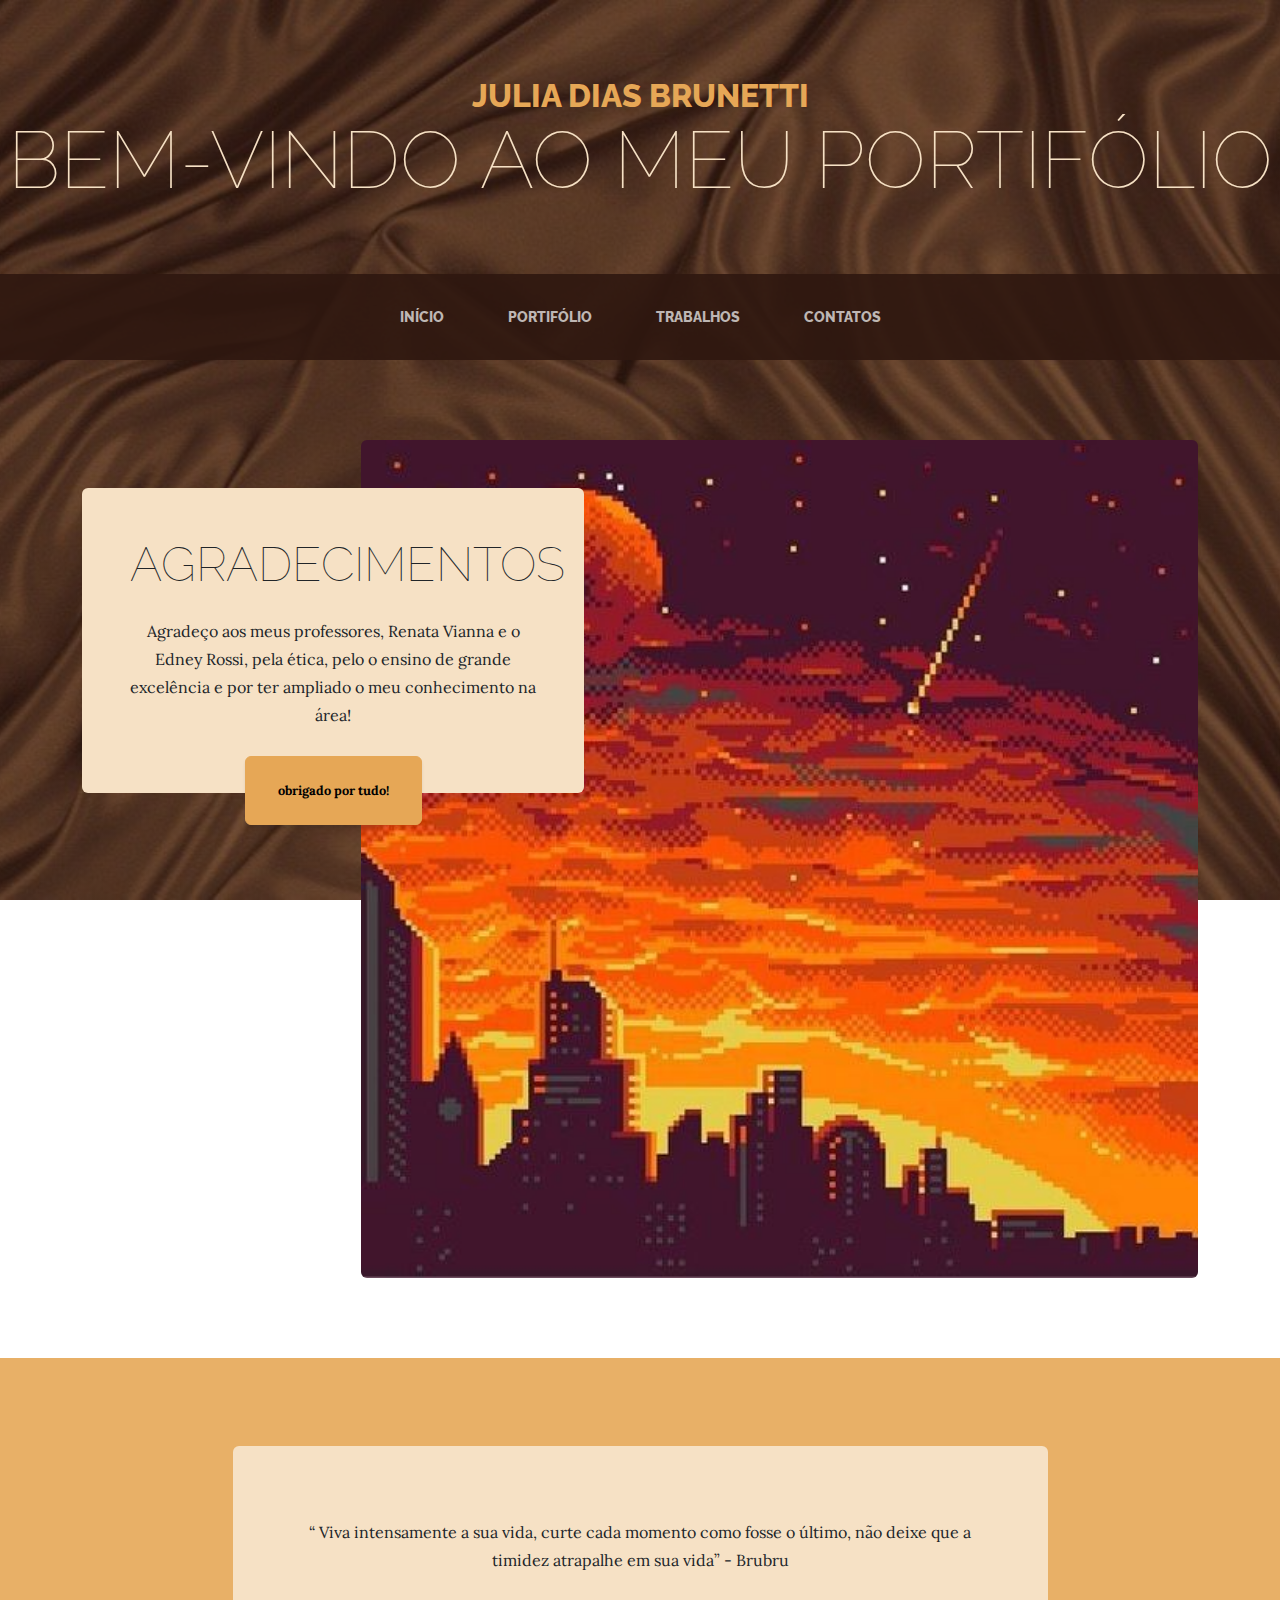
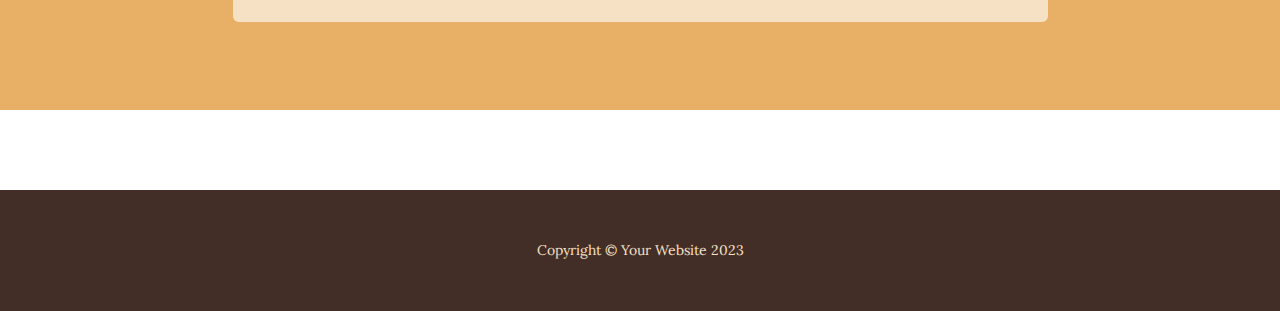
<file: index.html>
<!DOCTYPE html>
<html lang="PT-BR">
    <head>
        <meta charset="utf-8" />
        <meta name="viewport" content="width=device-width, initial-scale=1, shrink-to-fit=no" />
        <meta name="description" content="" />
        <meta name="author" content="" />
        <title>my portfolio - Start Bootstrap Theme</title>
        <link rel="icon" type="image/x-icon" href="assets/favicon.ico" />
        <!-- Google fonts-->
        <link href="https://fonts.googleapis.com/css?family=Raleway:100,100i,200,200i,300,300i,400,400i,500,500i,600,600i,700,700i,800,800i,900,900i" rel="stylesheet" />
        <link href="https://fonts.googleapis.com/css?family=Lora:400,400i,700,700i" rel="stylesheet" />
        <!-- Core theme CSS (includes Bootstrap)-->
        <link href="css/styles.css" rel="stylesheet" />
    </head>
    <body>
        <header>
            <h1 class="site-heading text-center text-faded d-none d-lg-block">
                <span class="site-heading-upper text-primary mb-3">JULIA DIAS BRUNETTI</span>
                <span class="site-heading-lower">BEM-VINDO AO MEU PORTIFÓLIO</span>
            </h1>
        </header>
        <!-- Navigation-->
        <nav class="navbar navbar-expand-lg navbar-dark py-lg-4" id="mainNav">
            <div class="container">
                <a class="navbar-brand text-uppercase fw-bold d-lg-none" href="index.html">Start Bootstrap</a>
                <button class="navbar-toggler" type="button" data-bs-toggle="collapse" data-bs-target="#navbarSupportedContent" aria-controls="navbarSupportedContent" aria-expanded="false" aria-label="Toggle navigation"><span class="navbar-toggler-icon"></span></button>
                <div class="collapse navbar-collapse" id="navbarSupportedContent">
                    <ul class="navbar-nav mx-auto">
                        <li class="nav-item px-lg-4"><a class="nav-link text-uppercase" href="index.html">Início</a></li>
                        <li class="nav-item px-lg-4"><a class="nav-link text-uppercase" href="about.html">portifólio</a></li>
                        <li class="nav-item px-lg-4"><a class="nav-link text-uppercase" href="products.html">Trabalhos</a></li>
                        <li class="nav-item px-lg-4"><a class="nav-link text-uppercase" href="store.html">Contatos</a></li>
                    </ul>
                </div>
            </div>
        </nav>
        <section class="page-section clearfix">
            <div class="container">
                <div class="intro">
                    <img class="intro-img img-fluid mb-3 mb-lg-0 rounded" src="assets/img/inicio2.jpg" alt="..." />
                    <div class="intro-text left-0 text-center bg-faded p-5 rounded">
                        <h2 class="section-heading mb-4">
                            <span class="section-heading-lower">AGRADECIMENTOS</span>
                        </h2>
                        <p class="mb-3">Agradeço aos meus professores, Renata Vianna e o Edney Rossi, pela ética, pelo o ensino de grande excelência e por ter ampliado o meu conhecimento na área!</p>
                        <div class="intro-button mx-auto"><a class="btn btn-primary btn-xl" href="#!">obrigado por tudo!</a></div>
                    </div>
                </div>
            </div>
        </section>
        <section class="page-section cta">
            <div class="container">
                <div class="row">
                    <div class="col-xl-9 mx-auto">
                        <div class="cta-inner bg-faded text-center rounded">
                            <h2 class="section-heading mb-4">
                                
                            </h2>
                            <p class="mb-0">   “ Viva intensamente a sua vida, curte cada momento como fosse o último, não deixe que a timidez atrapalhe em sua vida” 
                                - Brubru</p>
                        </div>
                    </div>
                </div>
            </div>
        </section>
        <footer class="footer text-faded text-center py-5">
            <div class="container"><p class="m-0 small">Copyright &copy; Your Website 2023</p></div>
        </footer>
        <!-- Bootstrap core JS-->
        <script src="https://cdn.jsdelivr.net/npm/bootstrap@5.2.3/dist/js/bootstrap.bundle.min.js"></script>
        <!-- Core theme JS-->
        <script src="js/scripts.js"></script>
    </body>
</html>
</file>
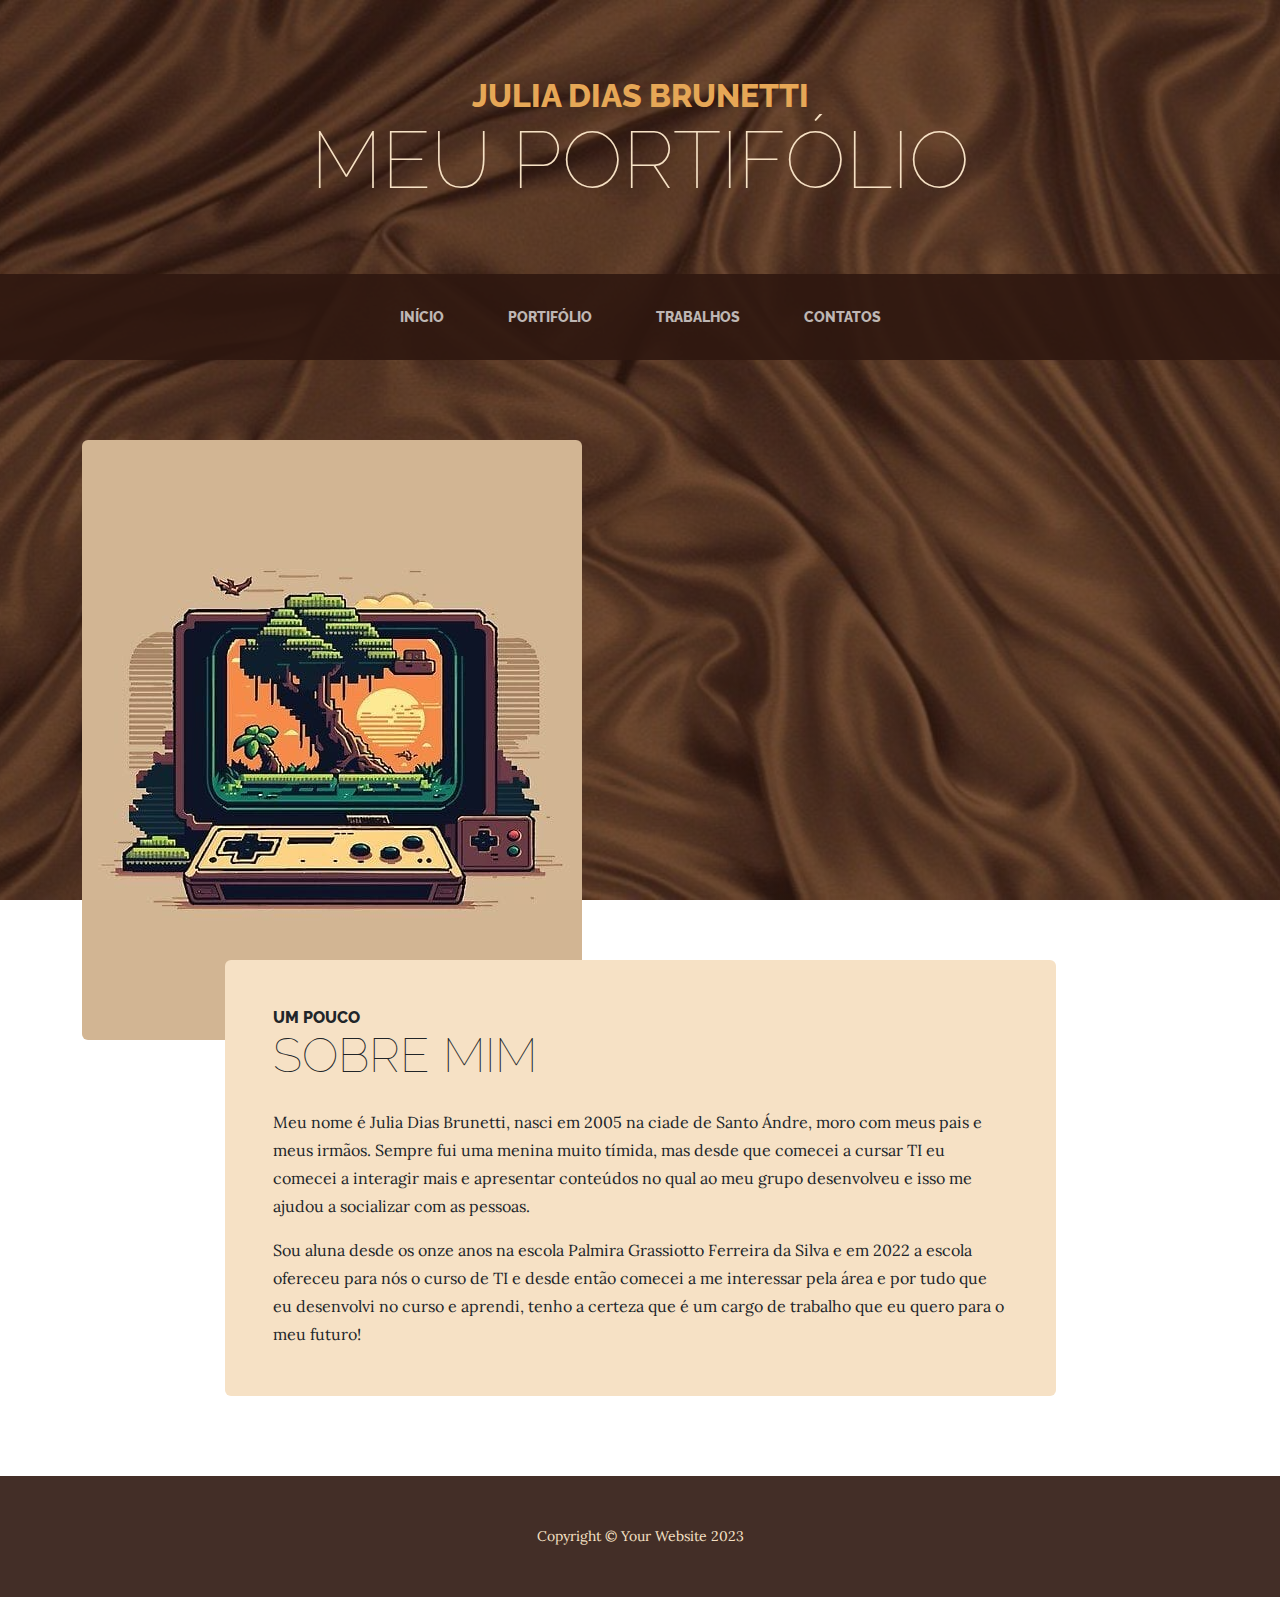
<file: about.html>
<!DOCTYPE html>
<html lang="pt-br">
    <head>
        <meta charset="utf-8" />
        <meta name="viewport" content="width=device-width, initial-scale=1, shrink-to-fit=no" />
        <meta name="description" content="" />
        <meta name="author" content="" />
        <title>Business Casual - Start Bootstrap Theme</title>
        <link rel="icon" type="image/x-icon" href="assets/favicon.ico" />
        <!-- Google fonts-->
        <link href="https://fonts.googleapis.com/css?family=Raleway:100,100i,200,200i,300,300i,400,400i,500,500i,600,600i,700,700i,800,800i,900,900i" rel="stylesheet" />
        <link href="https://fonts.googleapis.com/css?family=Lora:400,400i,700,700i" rel="stylesheet" />
        <!-- Core theme CSS (includes Bootstrap)-->
        <link href="css/styles.css" rel="stylesheet" />
    </head>
    <body>
        <header>
            <h1 class="site-heading text-center text-faded d-none d-lg-block">
                <span class="site-heading-upper text-primary mb-3">julia dias brunetti</span>
                <span class="site-heading-lower">meu portifólio</span>
            </h1>
        </header>
        <!-- Navigation-->
        <nav class="navbar navbar-expand-lg navbar-dark py-lg-4" id="mainNav">
            <div class="container">
                <a class="navbar-brand text-uppercase fw-bold d-lg-none" href="index.html">Start Bootstrap</a>
                <button class="navbar-toggler" type="button" data-bs-toggle="collapse" data-bs-target="#navbarSupportedContent" aria-controls="navbarSupportedContent" aria-expanded="false" aria-label="Toggle navigation"><span class="navbar-toggler-icon"></span></button>
                <div class="collapse navbar-collapse" id="navbarSupportedContent">
                    <ul class="navbar-nav mx-auto">
                        <li class="nav-item px-lg-4"><a class="nav-link text-uppercase" href="index.html">Início</a></li>
                        <li class="nav-item px-lg-4"><a class="nav-link text-uppercase" href="about.html">Portifólio</a></li>
                        <li class="nav-item px-lg-4"><a class="nav-link text-uppercase" href="products.html">Trabalhos</a></li>
                        <li class="nav-item px-lg-4"><a class="nav-link text-uppercase" href="store.html">Contatos</a></li>
                    </ul>
                </div>
            </div>
        </nav>
        <section class="page-section about-heading">
            <div class="container">
                <img class="img-fluid rounded about-heading-img mb-3 mb-lg-0" src="assets/img/fundo2.jpeg" alt="..." />
                <div class="about-heading-content">
                    <div class="row">
                        <div class="col-xl-9 col-lg-10 mx-auto">
                            <div class="bg-faded rounded p-5">
                                <h2 class="section-heading mb-4">
                                    <span class="section-heading-upper">UM POUCO</span>
                                    <span class="section-heading-lower">SOBRE MIM</span>
                                </h2>
                                <p>Meu nome é Julia Dias Brunetti, nasci em 2005 na ciade de Santo Ándre, moro com meus pais e meus irmãos. Sempre fui uma menina muito tímida, mas desde que comecei a cursar TI eu comecei a interagir mais e apresentar conteúdos no qual ao meu grupo desenvolveu e isso me ajudou a socializar com as pessoas. </p>
                                <p class="mb-0">
                                    <em></em>
                                    Sou aluna desde os onze anos na escola Palmira Grassiotto Ferreira da Silva e em 2022 a escola ofereceu para nós o curso de TI e desde então comecei a me interessar pela área e por tudo que eu desenvolvi no curso e aprendi, tenho a certeza que é um cargo de trabalho que eu quero para o meu futuro!
                                </p>
                            </div>
                        </div>
                    </div>
                </div>
            </div>
        </section>
        <footer class="footer text-faded text-center py-5">
            <div class="container"><p class="m-0 small">Copyright &copy; Your Website 2023</p></div>
        </footer>
        <!-- Bootstrap core JS-->
        <script src="https://cdn.jsdelivr.net/npm/bootstrap@5.2.3/dist/js/bootstrap.bundle.min.js"></script>
        <!-- Core theme JS-->
        <script src="js/scripts.js"></script>
    </body>
</html>
</file>
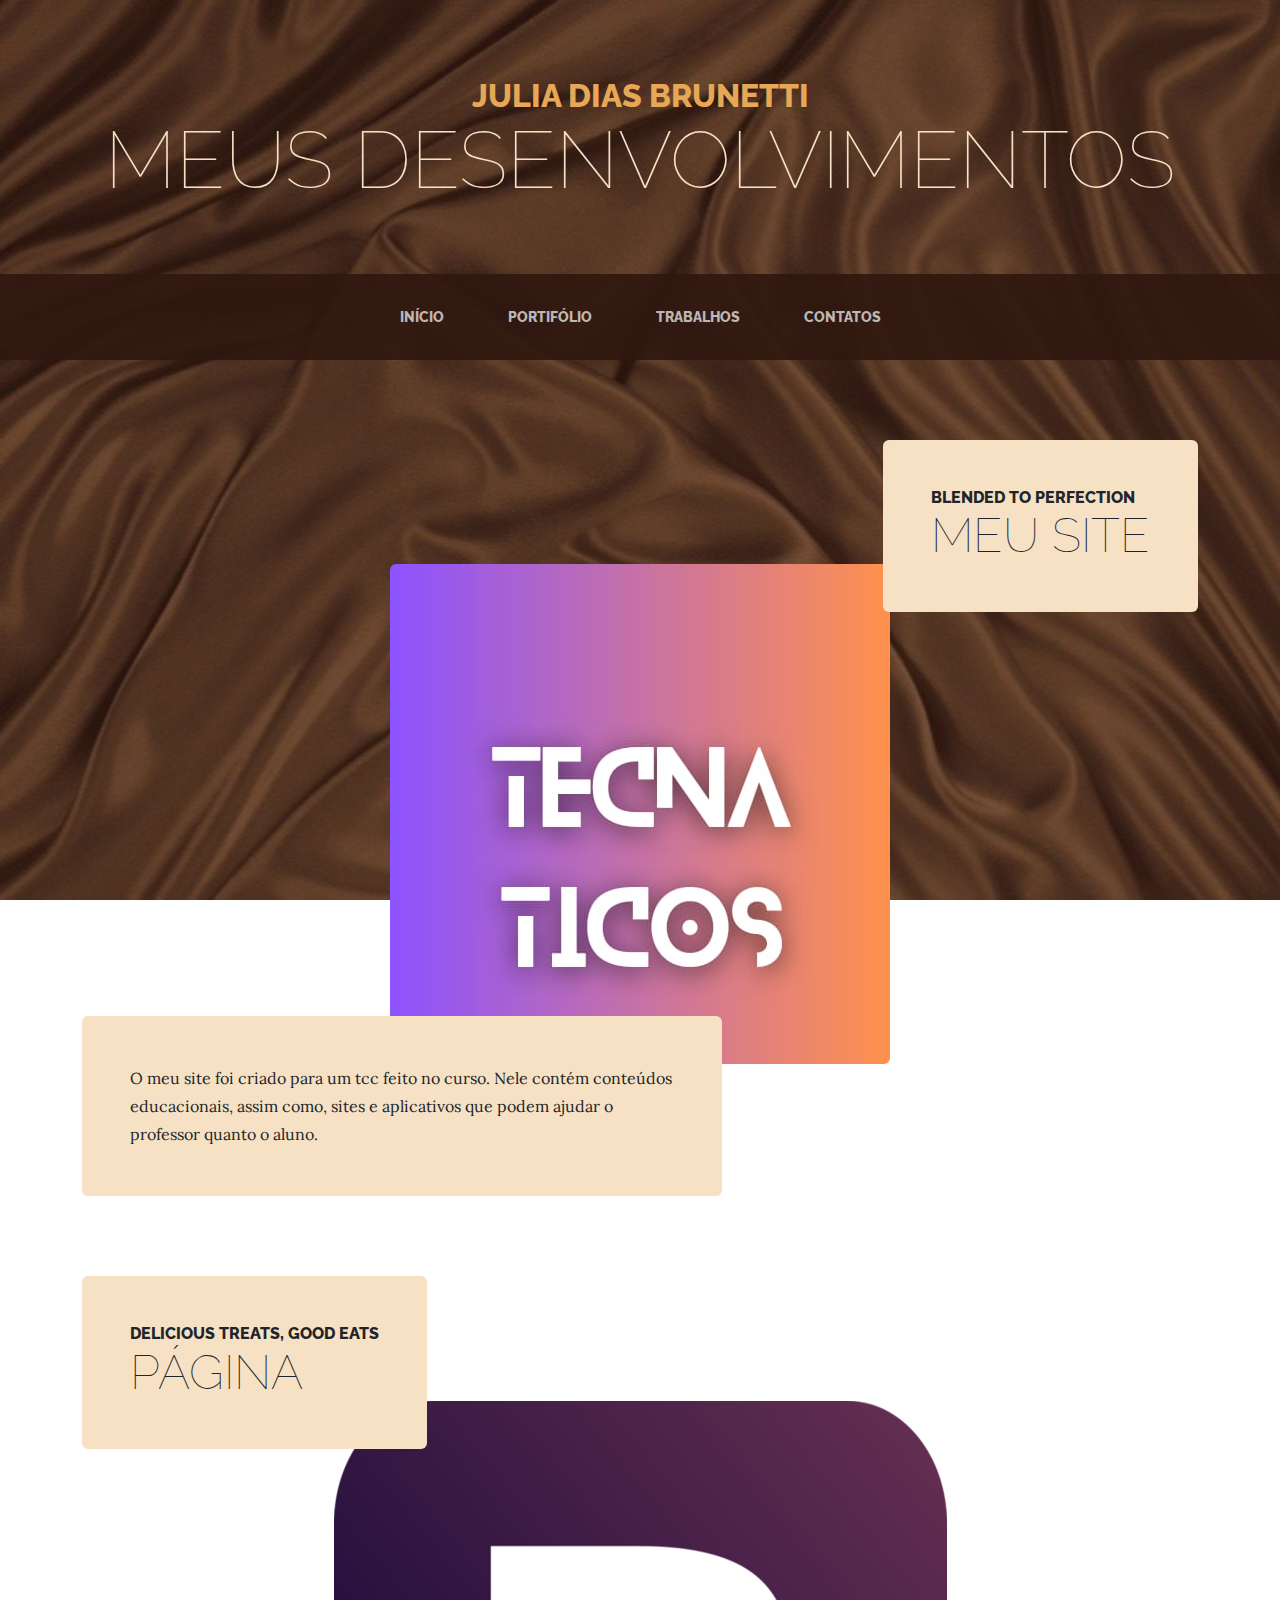
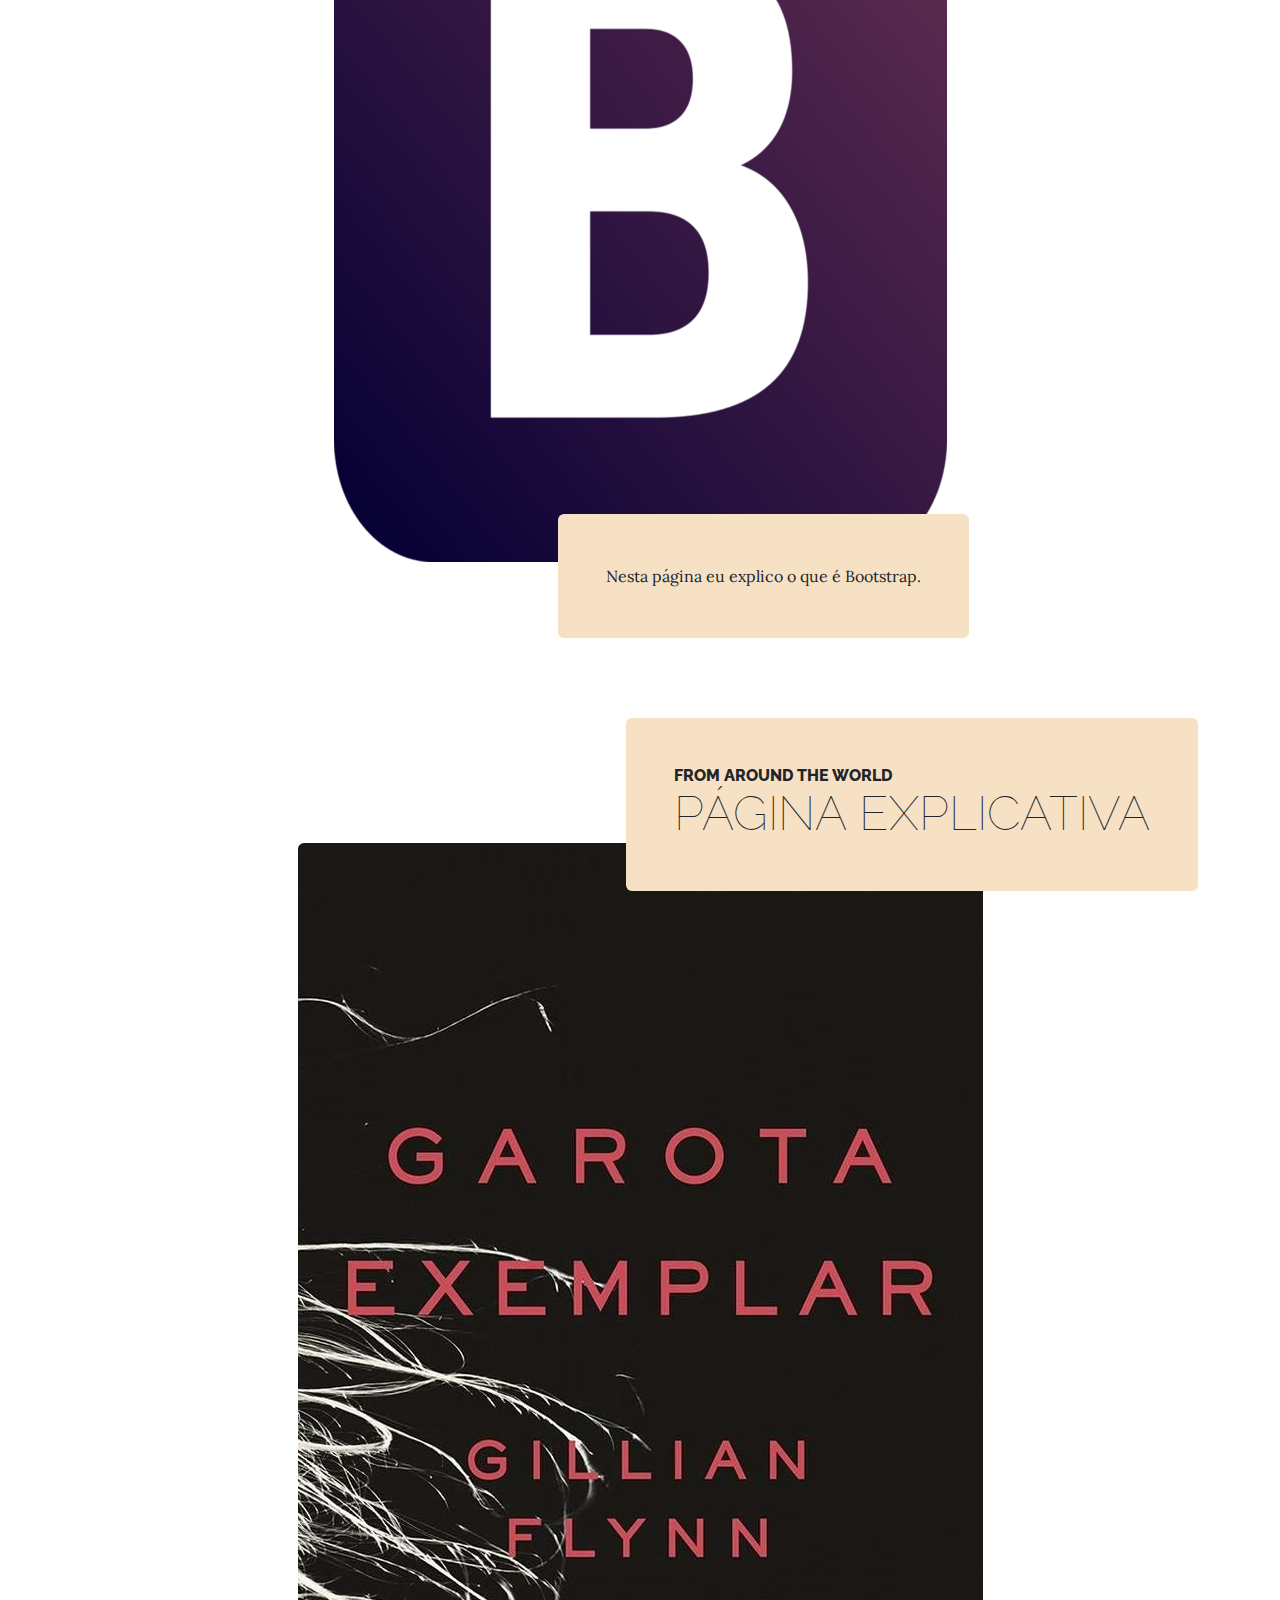
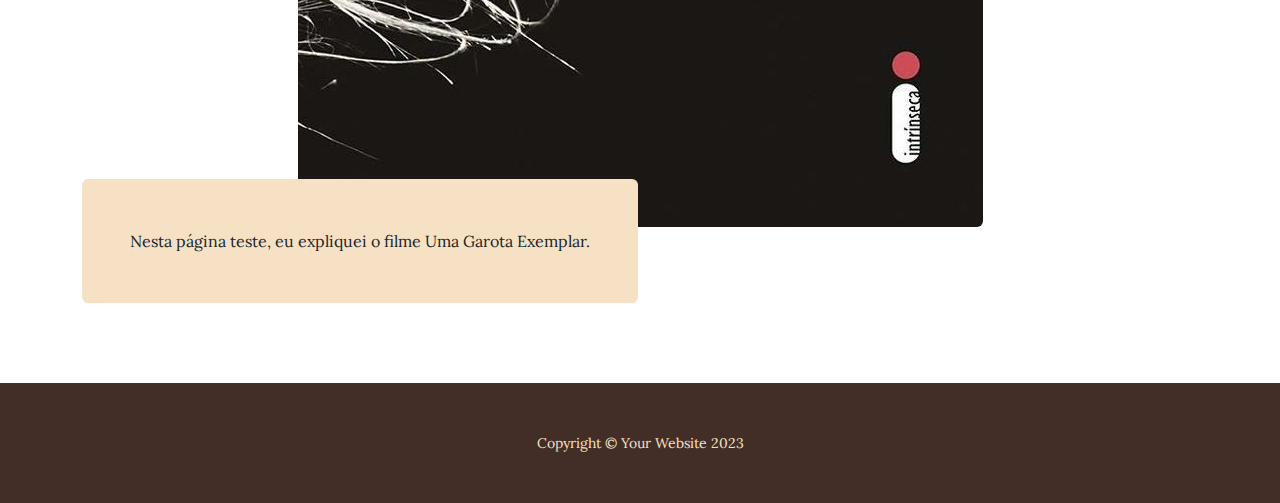
<file: products.html>
<!DOCTYPE html>
<html lang="pt-br">
    <head>
        <meta charset="utf-8" />
        <meta name="viewport" content="width=device-width, initial-scale=1, shrink-to-fit=no" />
        <meta name="description" content="" />
        <meta name="author" content="" />
        <title>Business Casual - Start Bootstrap Theme</title>
        <link rel="icon" type="image/x-icon" href="assets/favicon.ico" />
        <!-- Google fonts-->
        <link href="https://fonts.googleapis.com/css?family=Raleway:100,100i,200,200i,300,300i,400,400i,500,500i,600,600i,700,700i,800,800i,900,900i" rel="stylesheet" />
        <link href="https://fonts.googleapis.com/css?family=Lora:400,400i,700,700i" rel="stylesheet" />
        <!-- Core theme CSS (includes Bootstrap)-->
        <link href="css/styles.css" rel="stylesheet" />
    </head>
    <body>
        <header>
            <h1 class="site-heading text-center text-faded d-none d-lg-block">
                <span class="site-heading-upper text-primary mb-3">julia dias brunetti</span>
                <span class="site-heading-lower">meus desenvolvimentos</span>
            </h1>
        </header>
        <!-- Navigation-->
        <nav class="navbar navbar-expand-lg navbar-dark py-lg-4" id="mainNav">
            <div class="container">
                <a class="navbar-brand text-uppercase fw-bold d-lg-none" href="index.html">Start Bootstrap</a>
                <button class="navbar-toggler" type="button" data-bs-toggle="collapse" data-bs-target="#navbarSupportedContent" aria-controls="navbarSupportedContent" aria-expanded="false" aria-label="Toggle navigation"><span class="navbar-toggler-icon"></span></button>
                <div class="collapse navbar-collapse" id="navbarSupportedContent">
                    <ul class="navbar-nav mx-auto">
                        <li class="nav-item px-lg-4"><a class="nav-link text-uppercase" href="index.html">Início</a></li>
                        <li class="nav-item px-lg-4"><a class="nav-link text-uppercase" href="about.html">Portifólio</a></li>
                        <li class="nav-item px-lg-4"><a class="nav-link text-uppercase" href="products.html">Trabalhos</a></li>
                        <li class="nav-item px-lg-4"><a class="nav-link text-uppercase" href="store.html">Contatos</a></li>
                    </ul>
                </div>
            </div>
        </nav>
        <section class="page-section">
            <div class="container">
                <div class="product-item">
                    <div class="product-item-title d-flex">
                        <div class="bg-faded p-5 d-flex ms-auto rounded">
                            <h2 class="section-heading mb-0">
                                <span class="section-heading-upper">Blended to Perfection</span>
                                <span class="section-heading-lower">MEU SITE</span>
                            </h2>
                        </div>
                    </div>
                    <img class="product-item-img mx-auto d-flex rounded img-fluid mb-3 mb-lg-0" src="assets/img/tec.jpeg" alt="..." />
                    <div class="product-item-description d-flex me-auto">
                        <div class="bg-faded p-5 rounded"><p class="mb-0">O meu site foi criado para um tcc feito no curso. Nele contém conteúdos educacionais, assim como, sites e aplicativos que podem ajudar o professor quanto o aluno.</p></div>
                    </div>
                </div>
            </div>
        </section>
        <section class="page-section">
            <div class="container">
                <div class="product-item">
                    <div class="product-item-title d-flex">
                        <div class="bg-faded p-5 d-flex me-auto rounded">
                            <h2 class="section-heading mb-0">
                                <span class="section-heading-upper">Delicious Treats, Good Eats</span>
                                <span class="section-heading-lower">página</span>
                            </h2>
                        </div>
                    </div>
                    <img class="product-item-img mx-auto d-flex rounded img-fluid mb-3 mb-lg-0" src="assets/img/bosstrap2.png" alt="..." />
                    <div class="product-item-description d-flex ms-auto">
                        <div class="bg-faded p-5 rounded"><p class="mb-0">Nesta página eu explico o que é Bootstrap.</p></div>
                    </div>
                </div>
            </div>
        </section>
        <section class="page-section">
            <div class="container">
                <div class="product-item">
                    <div class="product-item-title d-flex">
                        <div class="bg-faded p-5 d-flex ms-auto rounded">
                            <h2 class="section-heading mb-0">
                                <span class="section-heading-upper">From Around the World</span>
                                <span class="section-heading-lower">Página explicativa</span>
                            </h2>
                        </div>
                    </div>
                    <img class="product-item-img mx-auto d-flex rounded img-fluid mb-3 mb-lg-0" src="assets/img/garota exemplar.jpg" alt="..." />
                    <div class="product-item-description d-flex me-auto">
                        <div class="bg-faded p-5 rounded"><p class="mb-0">Nesta página teste, eu expliquei o filme Uma Garota Exemplar.</p></div>
                    </div>
                </div>
            </div>
        </section>
        <footer class="footer text-faded text-center py-5">
            <div class="container"><p class="m-0 small">Copyright &copy; Your Website 2023</p></div>
        </footer>
        <!-- Bootstrap core JS-->
        <script src="https://cdn.jsdelivr.net/npm/bootstrap@5.2.3/dist/js/bootstrap.bundle.min.js"></script>
        <!-- Core theme JS-->
        <script src="js/scripts.js"></script>
    </body>
</html>
</file>
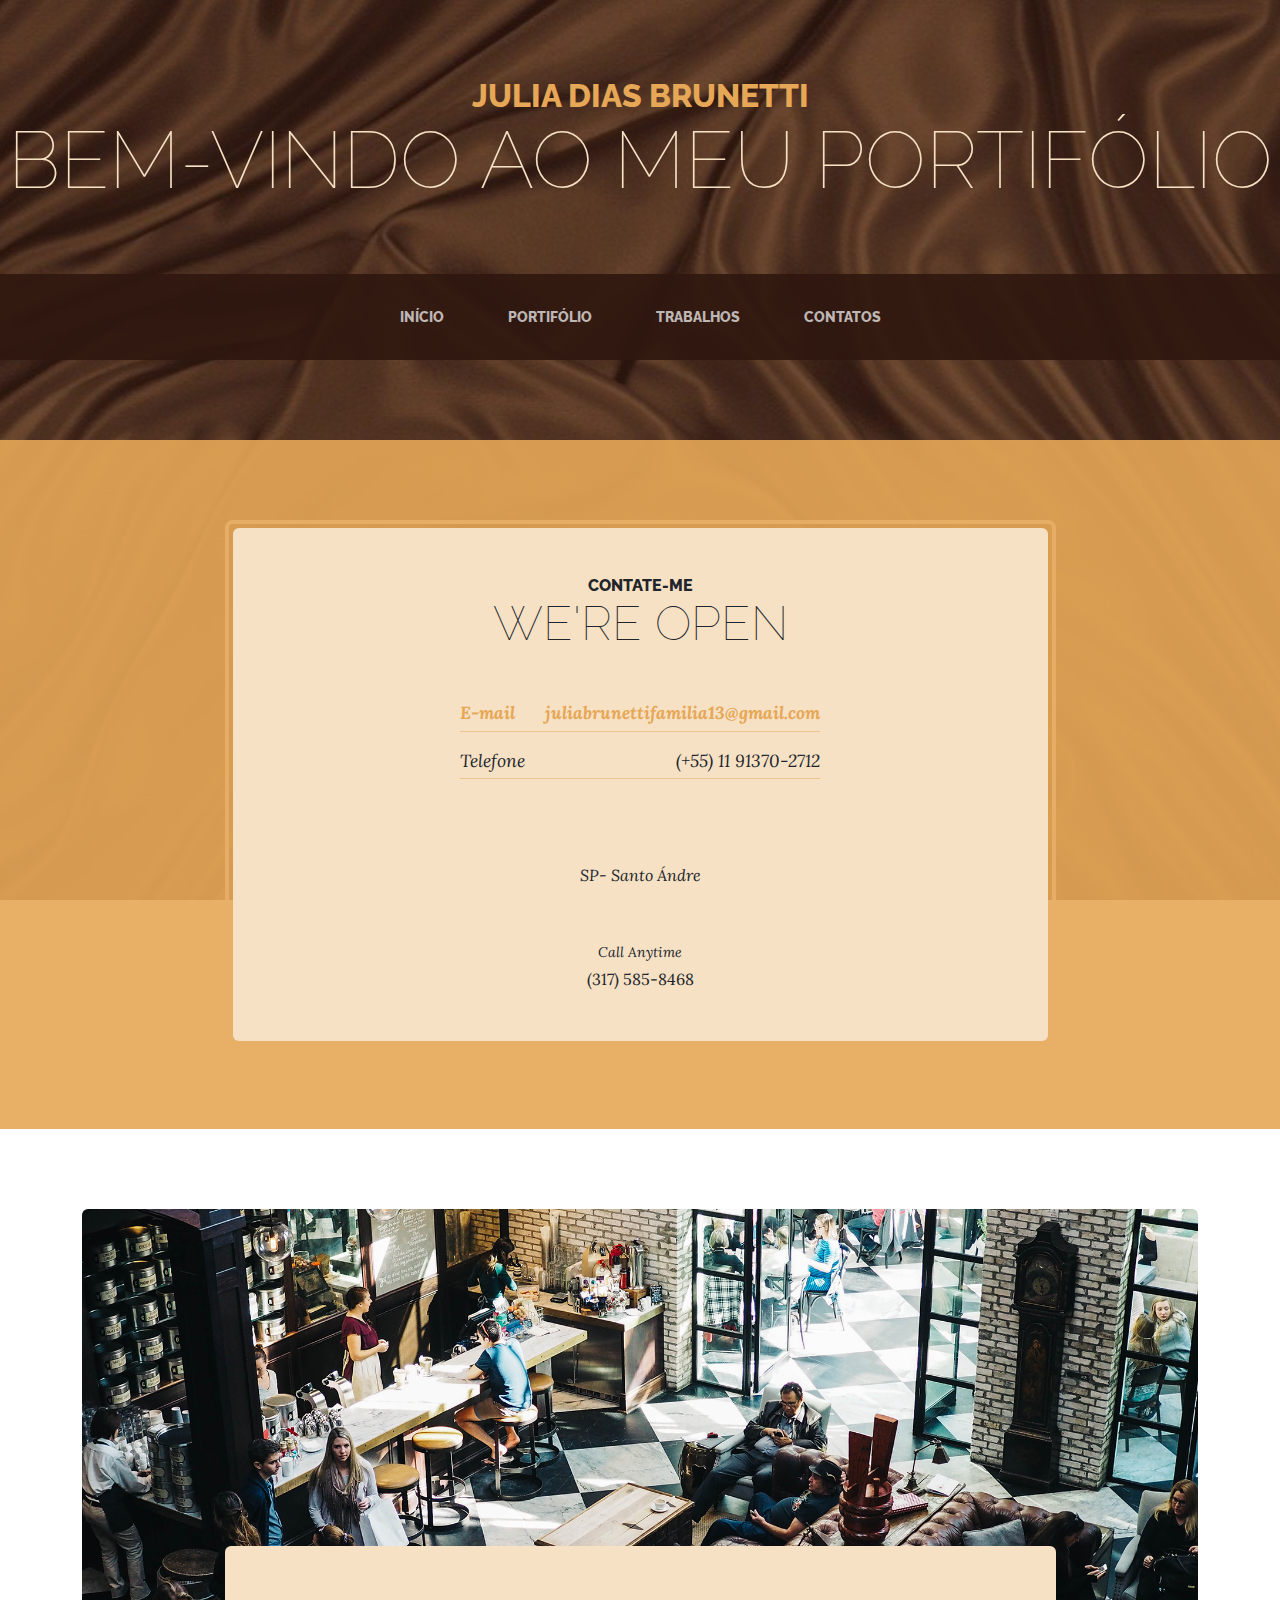
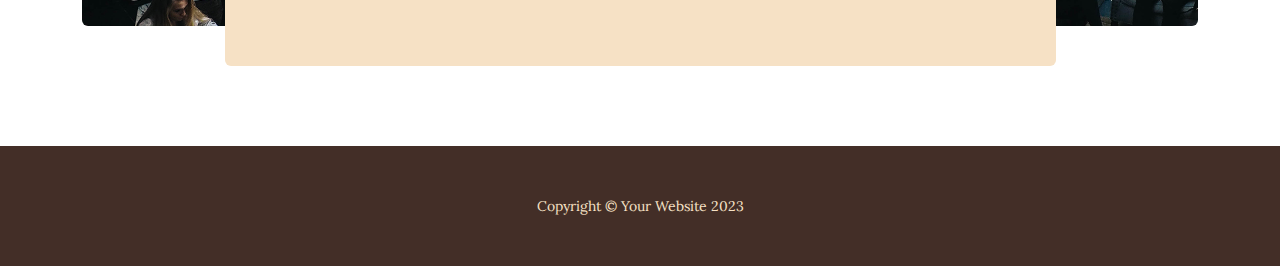
<file: store.html>
<!DOCTYPE html>
<html lang="pt-br">
    <head>
        <meta charset="utf-8" />
        <meta name="viewport" content="width=device-width, initial-scale=1, shrink-to-fit=no" />
        <meta name="description" content="" />
        <meta name="author" content="" />
        <title>Business Casual - Start Bootstrap Theme</title>
        <link rel="icon" type="image/x-icon" href="assets/favicon.ico" />
        <!-- Google fonts-->
        <link href="https://fonts.googleapis.com/css?family=Raleway:100,100i,200,200i,300,300i,400,400i,500,500i,600,600i,700,700i,800,800i,900,900i" rel="stylesheet" />
        <link href="https://fonts.googleapis.com/css?family=Lora:400,400i,700,700i" rel="stylesheet" />
        <!-- Core theme CSS (includes Bootstrap)-->
        <link href="css/styles.css" rel="stylesheet" />
    </head>
    <body>
        <header>
            <h1 class="site-heading text-center text-faded d-none d-lg-block">
                <span class="site-heading-upper text-primary mb-3">julia dias brunetti</span>
                <span class="site-heading-lower">bem-vindo ao meu portifólio</span>
            </h1>
        </header>
        <!-- Navigation-->
        <nav class="navbar navbar-expand-lg navbar-dark py-lg-4" id="mainNav">
            <div class="container">
                <a class="navbar-brand text-uppercase fw-bold d-lg-none" href="index.html">Start Bootstrap</a>
                <button class="navbar-toggler" type="button" data-bs-toggle="collapse" data-bs-target="#navbarSupportedContent" aria-controls="navbarSupportedContent" aria-expanded="false" aria-label="Toggle navigation"><span class="navbar-toggler-icon"></span></button>
                <div class="collapse navbar-collapse" id="navbarSupportedContent">
                    <ul class="navbar-nav mx-auto">
                        <li class="nav-item px-lg-4"><a class="nav-link text-uppercase" href="index.html">Início</a></li>
                        <li class="nav-item px-lg-4"><a class="nav-link text-uppercase" href="about.html">Portifólio</a></li>
                        <li class="nav-item px-lg-4"><a class="nav-link text-uppercase" href="products.html">Trabalhos</a></li>
                        <li class="nav-item px-lg-4"><a class="nav-link text-uppercase" href="store.html">Contatos</a></li>
                    </ul>
                </div>
            </div>
        </nav>
        <section class="page-section cta">
            <div class="container">
                <div class="row">
                    <div class="col-xl-9 mx-auto">
                        <div class="cta-inner bg-faded text-center rounded">
                            <h2 class="section-heading mb-5">
                                <span class="section-heading-upper">contate-me</span>
                                <span class="section-heading-lower">We're Open</span>
                            </h2>
                            <ul class="list-unstyled list-hours mb-5 text-left mx-auto">
                                <li class="list-unstyled-item list-hours-item d-flex">
                                    E-mail
                                    <span class="ms-auto">juliabrunettifamilia13@gmail.com</span>
                                </li>
                                <li class="list-unstyled-item list-hours-item d-flex">
                                    Telefone
                                    <span class="ms-auto">(+55) 11 91370-2712</span>
                                </li>
                               
                                    
                                    <span class="ms-auto"></span>
                                </li>
                            </ul>
                            <p class="address mb-5">
                                <em>
                                    <strong></strong>
                                    <br />
                                    SP- Santo Ándre
                                </em>
                            </p>
                            <p class="mb-0">
                                <small><em>Call Anytime</em></small>
                                <br />
                                (317) 585-8468
                            </p>
                        </div>
                    </div>
                </div>
            </div>
        </section>
        <section class="page-section about-heading">
            <div class="container">
                <img class="img-fluid rounded about-heading-img mb-3 mb-lg-0" src="assets/img/about.jpg" alt="..." />
                <div class="about-heading-content">
                    <div class="row">
                        <div class="col-xl-9 col-lg-10 mx-auto">
                            <div class="bg-faded rounded p-5">
                                <h2 class="section-heading mb-4">
                                
                            </div>
                        </div>
                    </div>
                </div>
            </div>
        </section>
        <footer class="footer text-faded text-center py-5">
            <div class="container"><p class="m-0 small">Copyright &copy; Your Website 2023</p></div>
        </footer>
        <!-- Bootstrap core JS-->
        <script src="https://cdn.jsdelivr.net/npm/bootstrap@5.2.3/dist/js/bootstrap.bundle.min.js"></script>
        <!-- Core theme JS-->
        <script src="js/scripts.js"></script>
    </body>
</html>
</file>
